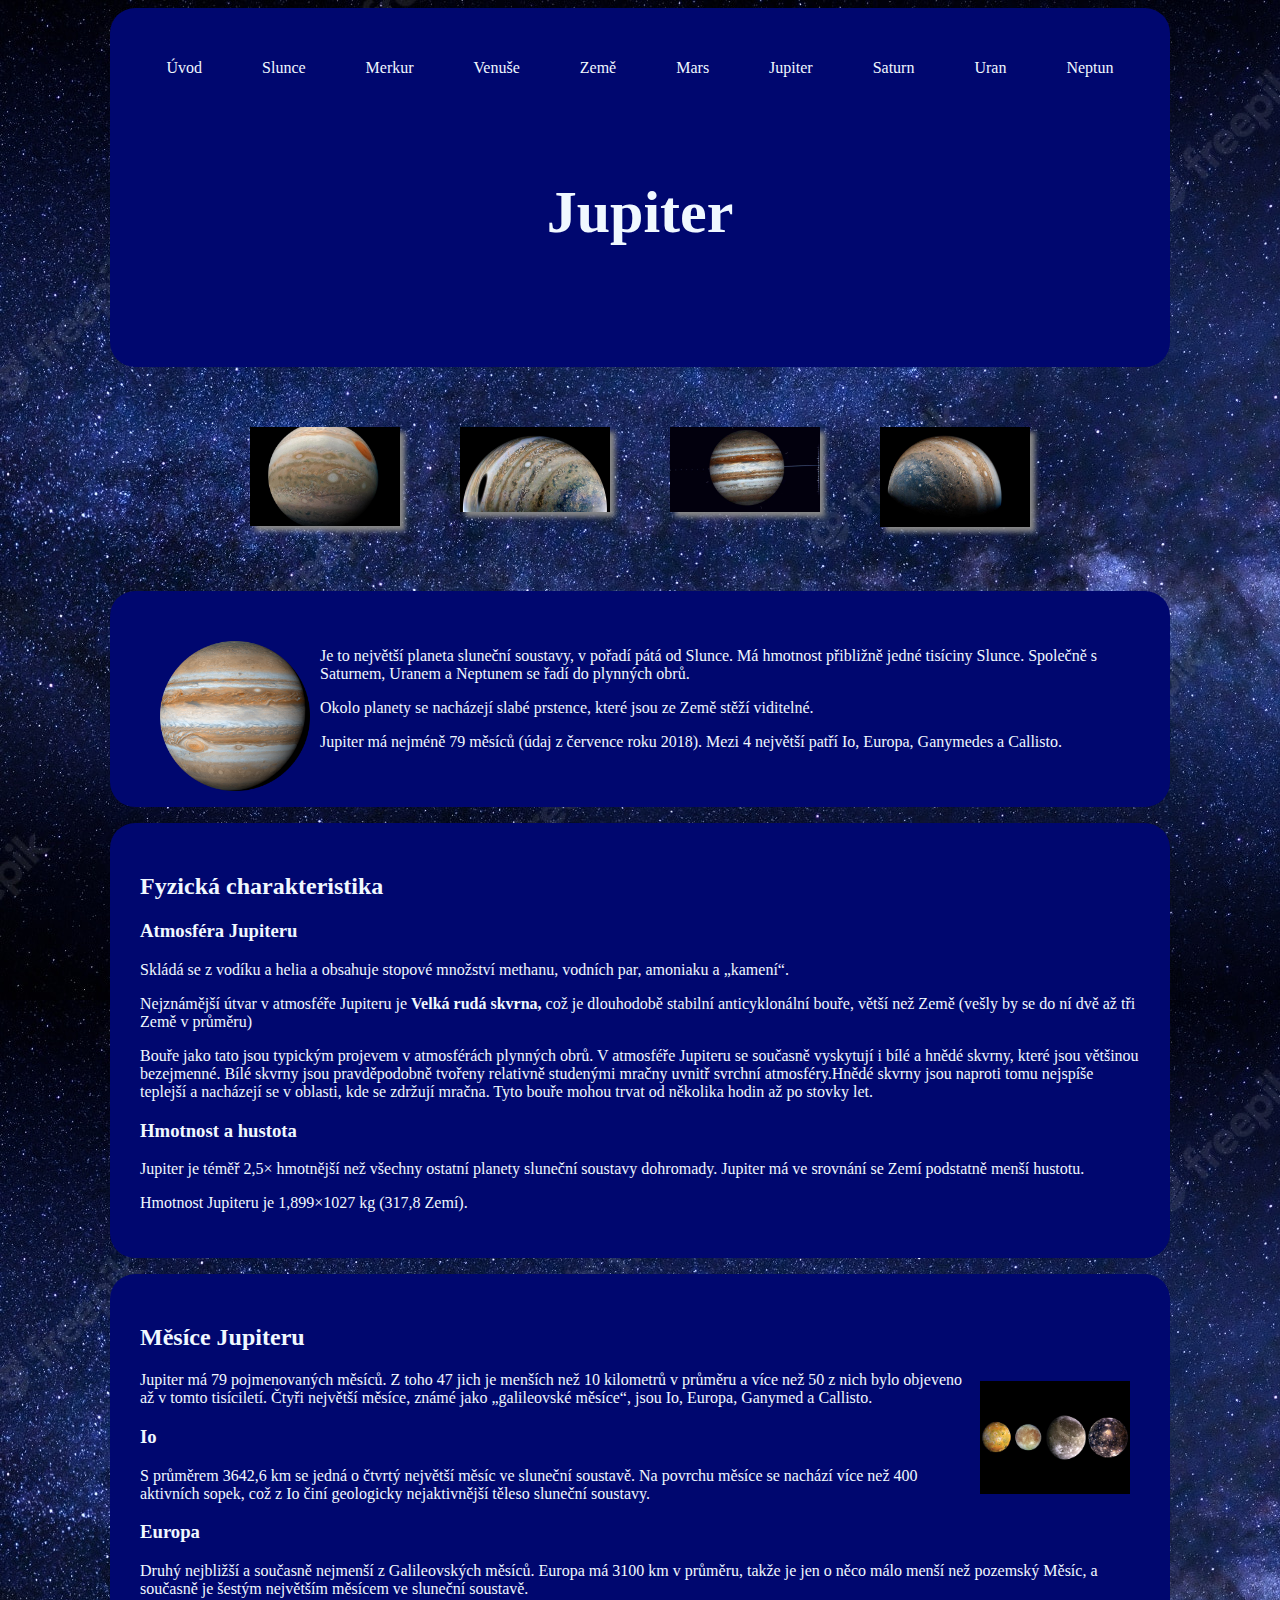
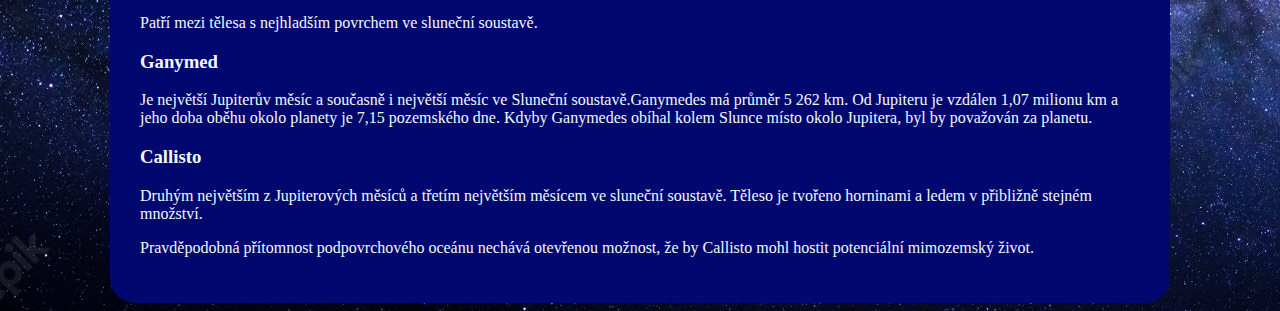
<file: Stránky/Jupiter.html>
<!DOCTYPE html>
<header>
    <nav>
        <ul>
            <li><a href="website.html">Úvod</a></li>
            <li><a href="Slunce.html">Slunce</a></li>
            <li><a href="Merkur.html">Merkur</a></li>
            <li><a href="Venuše.html">Venuše</a></li>
            <li><a href="Země.html">Země</a></li>
            <li><a href="Mars.html">Mars</a></li>
            <li><a href="Jupiter.html">Jupiter</a></li>
            <li><a href="Saturn.html">Saturn</a></li>
            <li><a href="Uran.html">Uran</a></li>
            <li><a href="Neptun.html">Neptun</a></li>
        </ul>
    </nav>
    <div class="title">
        <h1>Jupiter</h1>
        <link rel="stylesheet" href="styly.css">
    </div>
</header>
<div class="fotky">
    <div class="fotografie">
        <a href="images/jupiter1.jpeg" target="_blank"><img src="images/jupiter1.jpeg"></a>
        <a href="images/jupiter2.webp" target="_blank"><img src="images/jupiter2.webp"></a>
        <a href="images/jupiter3.jpeg" target="_blank"><img src="images/jupiter3.jpeg"></a>
        <a href="images/jupiter4.jpeg" target="_blank"><img src="images/jupiter4.jpeg"></a>
    </div>
</div>
<section>
    <link rel="stylesheet" href="styly.css">
    <div class="text">
        <img src="images/jupiter.png">
        <p>Je to největší planeta sluneční soustavy, v pořadí pátá od Slunce. Má hmotnost přibližně jedné tisíciny Slunce. Společně s Saturnem, Uranem a Neptunem se řadí do plynných obrů.</p>
        <p>Okolo planety se nacházejí slabé prstence, které jsou ze Země stěží viditelné.</p>
        <p>Jupiter má nejméně 79 měsíců (údaj z července roku 2018). Mezi 4 největší patří Io, Europa, Ganymedes a Callisto.</p>
    </div>
</section>
    <p></p>
    <p></p>
<section>
    <div class="fyz"></div>
        <h2>Fyzická charakteristika</h2>
            <link rel="stylesheet" href="styly.css">
    </div>
    <div class="text5">
        <h3>Atmosféra Jupiteru</h3>
            <p>Skládá se z vodíku a helia a obsahuje stopové množství methanu, vodních par, amoniaku a „kamení“.</p>
            <p>Nejznámější útvar v atmosféře Jupiteru je <strong>Velká rudá skvrna, </strong> což je dlouhodobě stabilní anticyklonální bouře, větší než Země (vešly by se do ní dvě až tři Země v průměru)</p>
            <p>Bouře jako tato jsou typickým projevem v atmosférách plynných obrů. V atmosféře Jupiteru se současně vyskytují i bílé a hnědé skvrny, které jsou většinou bezejmenné. Bílé skvrny jsou pravděpodobně tvořeny relativně studenými mračny uvnitř svrchní atmosféry.Hnědé skvrny jsou naproti tomu nejspíše teplejší a nacházejí se v oblasti, kde se zdržují mračna. Tyto bouře mohou trvat od několika hodin až po stovky let.</p>
        <h3>Hmotnost a hustota</h3>
            <p>Jupiter je téměř 2,5× hmotnější než všechny ostatní planety sluneční soustavy dohromady. Jupiter má ve srovnání se Zemí podstatně menší hustotu.</p>
            <p>Hmotnost Jupiteru je 1,899×1027 kg (317,8 Zemí).</p>
    </div>
</section>
    <p></p>
    <p></p>
<footer>
    <div class="pov">
        <h2>Měsíce Jupiteru</h2>
            <link rel="stylesheet" href="styly.css">
    </div>
    <div class="text5">
        <img src="images/jupiters_moons.webp">  
            <p>Jupiter má 79 pojmenovaných měsíců. Z toho 47 jich je menších než 10 kilometrů v průměru a více než 50 z nich bylo objeveno až v tomto tisíciletí. Čtyři největší měsíce, známé jako „galileovské měsíce“, jsou Io, Europa, Ganymed a Callisto.</p>
        <h3>Io</h3>
            <p>S průměrem 3642,6 km se jedná o čtvrtý největší měsíc ve sluneční soustavě. Na povrchu měsíce se nachází více než 400 aktivních sopek, což z Io činí geologicky nejaktivnější těleso sluneční soustavy.</p>
        <h3>Europa</h3>
            <p>Druhý nejbližší a současně nejmenší z Galileovských měsíců. Europa má 3100 km v průměru, takže je jen o něco málo menší než pozemský Měsíc, a současně je šestým největším měsícem ve sluneční soustavě.</p>
            <p>Patří mezi tělesa s nejhladším povrchem ve sluneční soustavě.</p>
        <h3>Ganymed</h3>
            <p>Je největší Jupiterův měsíc a současně i největší měsíc ve Sluneční soustavě.Ganymedes má průměr 5 262 km. Od Jupiteru je vzdálen 1,07 milionu km a jeho doba oběhu okolo planety je 7,15 pozemského dne. Kdyby Ganymedes obíhal kolem Slunce místo okolo Jupitera, byl by považován za planetu.</p>
        <h3>Callisto</h3>
            <p>Druhým největším z Jupiterových měsíců a třetím největším měsícem ve sluneční soustavě. Těleso je tvořeno horninami a ledem v přibližně stejném množství.</p>
            <p>Pravděpodobná přítomnost podpovrchového oceánu nechává otevřenou možnost, že by Callisto mohl hostit potenciální mimozemský život.</p>
    </div>
</footer>
</html>
</file>
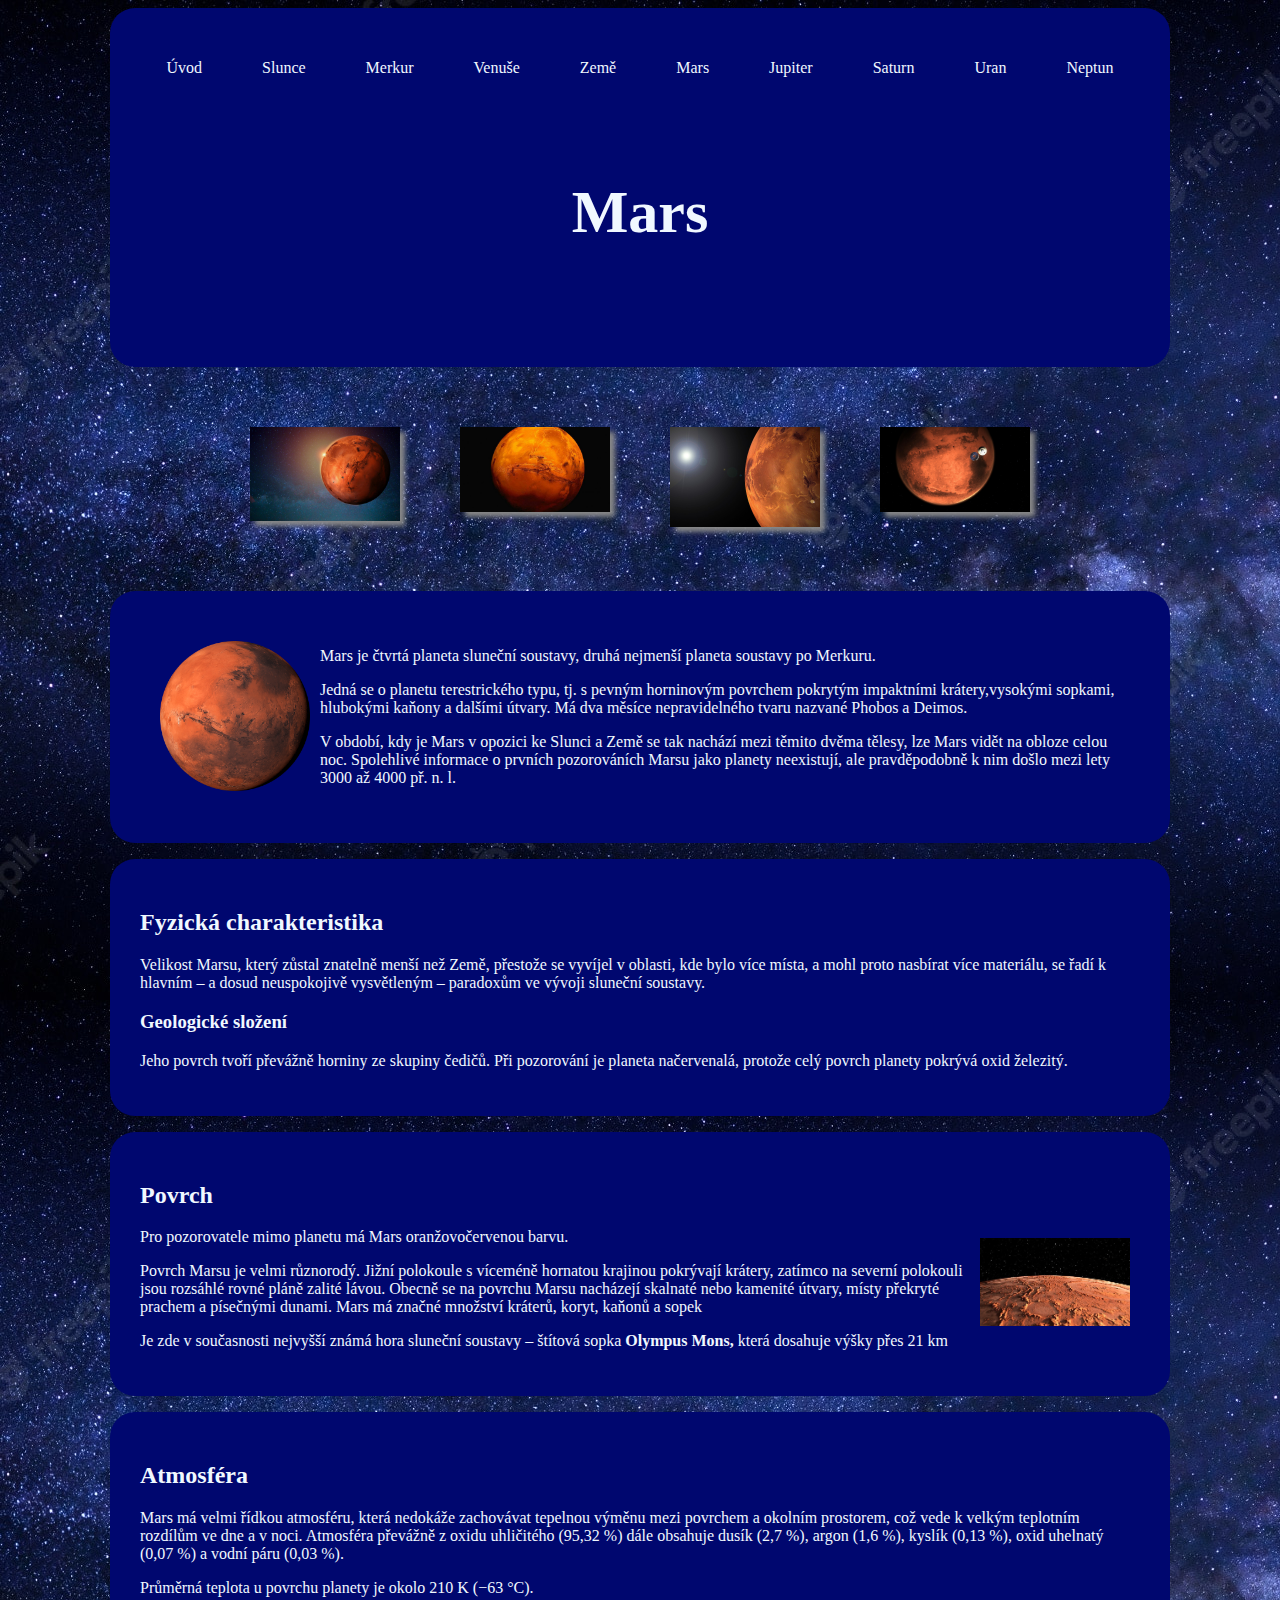
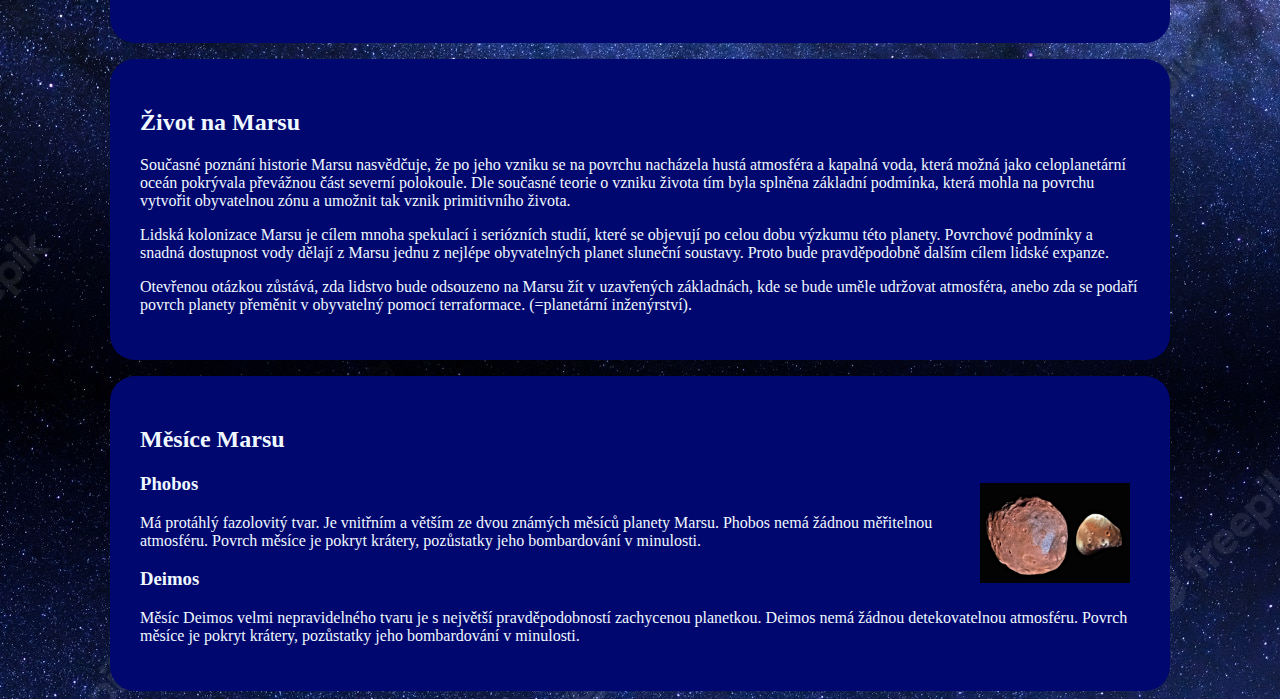
<file: Stránky/Mars.html>
<!DOCTYPE html>
<header>
    <nav>
        <ul>
            <li><a href="website.html">Úvod</a></li>
            <li><a href="Slunce.html">Slunce</a></li>
            <li><a href="Merkur.html">Merkur</a></li>
            <li><a href="Venuše.html">Venuše</a></li>
            <li><a href="Země.html">Země</a></li>
            <li><a href="Mars.html">Mars</a></li>
            <li><a href="Jupiter.html">Jupiter</a></li>
            <li><a href="Saturn.html">Saturn</a></li>
            <li><a href="Uran.html">Uran</a></li>
            <li><a href="Neptun.html">Neptun</a></li>
        </ul>
    </nav>
    <div class="title">
        <h1>Mars</h1>
        <link rel="stylesheet" href="styly.css">
    </div>
</header>
<div class="fotky">
    <div class="fotografie">
        <a href="images/mars1.jpeg" target="_blank"><img src="images/mars1.jpeg"></a>
        <a href="images/mars2.jpeg" target="_blank"><img src="images/mars2.jpeg"></a>
        <a href="images/mars3.jpeg" target="_blank"><img src="images/mars3.jpeg"></a>
        <a href="images/mars4.jpeg" target="_blank"><img src="images/mars4.jpeg"></a>
    </div>
</div>
<section>
    <link rel="stylesheet" href="styly.css">
    <div class="text">
        <img src="images/mars.png">
        <p>Mars je čtvrtá planeta sluneční soustavy, druhá nejmenší planeta soustavy po Merkuru.</p>
        <p>Jedná se o planetu terestrického typu, tj. s pevným horninovým povrchem pokrytým impaktními krátery,vysokými sopkami, hlubokými kaňony a dalšími útvary. Má dva měsíce nepravidelného tvaru nazvané Phobos a Deimos.</p>
        <p>V období, kdy je Mars v opozici ke Slunci a Země se tak nachází mezi těmito dvěma tělesy, lze Mars vidět na obloze celou noc. Spolehlivé informace o prvních pozorováních Marsu jako planety neexistují, ale pravděpodobně k nim došlo mezi lety 3000 až 4000 př. n. l.</p>
    </div>
</section>
    <p></p>
    <p></p>
<section>
    <div class="fyz"></div>
    <h2>Fyzická charakteristika</h2>
        <link rel="stylesheet" href="styly.css">
    </div>
     <div class="text5">
        <p>Velikost Marsu, který zůstal znatelně menší než Země, přestože se vyvíjel v oblasti, kde bylo více místa, a mohl proto nasbírat více materiálu, se řadí k hlavním – a dosud neuspokojivě vysvětleným – paradoxům ve vývoji sluneční soustavy.</p>
    <h3>Geologické složení</h3>
        <p>Jeho povrch tvoří převážně horniny ze skupiny čedičů. Při pozorování je planeta načervenalá, protože celý povrch planety pokrývá oxid železitý.</p>
    </div>
</section>
    <p></p>
    <p></p>
<footer>
    <div class="pov">
        <h2>Povrch</h2>
            <link rel="stylesheet" href="styly.css">
    </div>
    <div class="text5">
        <img src="images/mars_povrch.jpeg">  
        <p>Pro pozorovatele mimo planetu má Mars oranžovočervenou barvu.</p>
        <p>Povrch Marsu je velmi různorodý. Jižní polokoule s víceméně hornatou krajinou pokrývají krátery, zatímco na severní polokouli jsou rozsáhlé rovné pláně zalité lávou. Obecně se na povrchu Marsu nacházejí skalnaté nebo kamenité útvary, místy překryté prachem a písečnými dunami. Mars má značné množství kráterů, koryt, kaňonů a sopek</p>
        <p>Je zde v současnosti nejvyšší známá hora sluneční soustavy – štítová sopka <strong>Olympus Mons,</strong> která dosahuje výšky přes 21 km</p>
     </div>
</footer>
    <p></p>
    <p></p>
<section>
    <div class="fyz"></div>
        <h2>Atmosféra</h2>
            <link rel="stylesheet" href="styly.css">
    </div>
    <div class="text5">
        <p>Mars má velmi řídkou atmosféru, která nedokáže zachovávat tepelnou výměnu mezi povrchem a okolním prostorem, což vede k velkým teplotním rozdílům ve dne a v noci. Atmosféra převážně z oxidu uhličitého (95,32 %) dále obsahuje dusík (2,7 %), argon (1,6 %), kyslík (0,13 %), oxid uhelnatý (0,07 %) a vodní páru (0,03 %).</p>
        <p>Průměrná teplota u povrchu planety je okolo 210 K (−63 °C).</p>
    </div>
</section>
    <p></p>
    <p></p>
<section>
    <div class="fyz"></div>
        <h2>Život na Marsu</h2>
            <link rel="stylesheet" href="styly.css">
    </div>
    <div class="text5">
        <p>Současné poznání historie Marsu nasvědčuje, že po jeho vzniku se na povrchu nacházela hustá atmosféra a kapalná voda, která možná jako celoplanetární oceán pokrývala převážnou část severní polokoule. Dle současné teorie o vzniku života 
                tím byla splněna základní podmínka, která mohla na povrchu vytvořit obyvatelnou zónu a umožnit tak vznik primitivního života.</p>
        <p>Lidská kolonizace Marsu je cílem mnoha spekulací i seriózních studií, které se objevují po celou dobu výzkumu této planety. 
                Povrchové podmínky a snadná dostupnost vody dělají z Marsu jednu z nejlépe obyvatelných planet sluneční soustavy. 
                Proto bude pravděpodobně dalším cílem lidské expanze.</p>
        <p>Otevřenou otázkou zůstává, zda lidstvo bude odsouzeno na Marsu žít v uzavřených základnách, kde se bude uměle udržovat atmosféra, 
                anebo zda se podaří povrch planety přeměnit v obyvatelný pomocí terraformace. (=planetární inženýrství).</p>
    </div>
</section>
    <p></p>
    <p></p>
<footer>
    <div class="pov">
        <h2>Měsíce Marsu</h2>
            <link rel="stylesheet" href="styly.css">
    </div>
    <div class="text5">
        <img src="images/phobos_and_deimos.jpg">  
        <h3>Phobos</h3>
            <p>Má protáhlý fazolovitý tvar. Je vnitřním a větším ze dvou známých měsíců planety Marsu. Phobos nemá žádnou měřitelnou atmosféru. Povrch měsíce je pokryt krátery, pozůstatky jeho bombardování v minulosti.</p>
        <h3>Deimos</h3>
            <p>Měsíc Deimos velmi nepravidelného tvaru je s největší pravděpodobností zachycenou planetkou. Deimos nemá žádnou detekovatelnou atmosféru. Povrch měsíce je pokryt krátery, pozůstatky jeho bombardování v minulosti.</p>
     </div>
</footer>
</html>
</file>
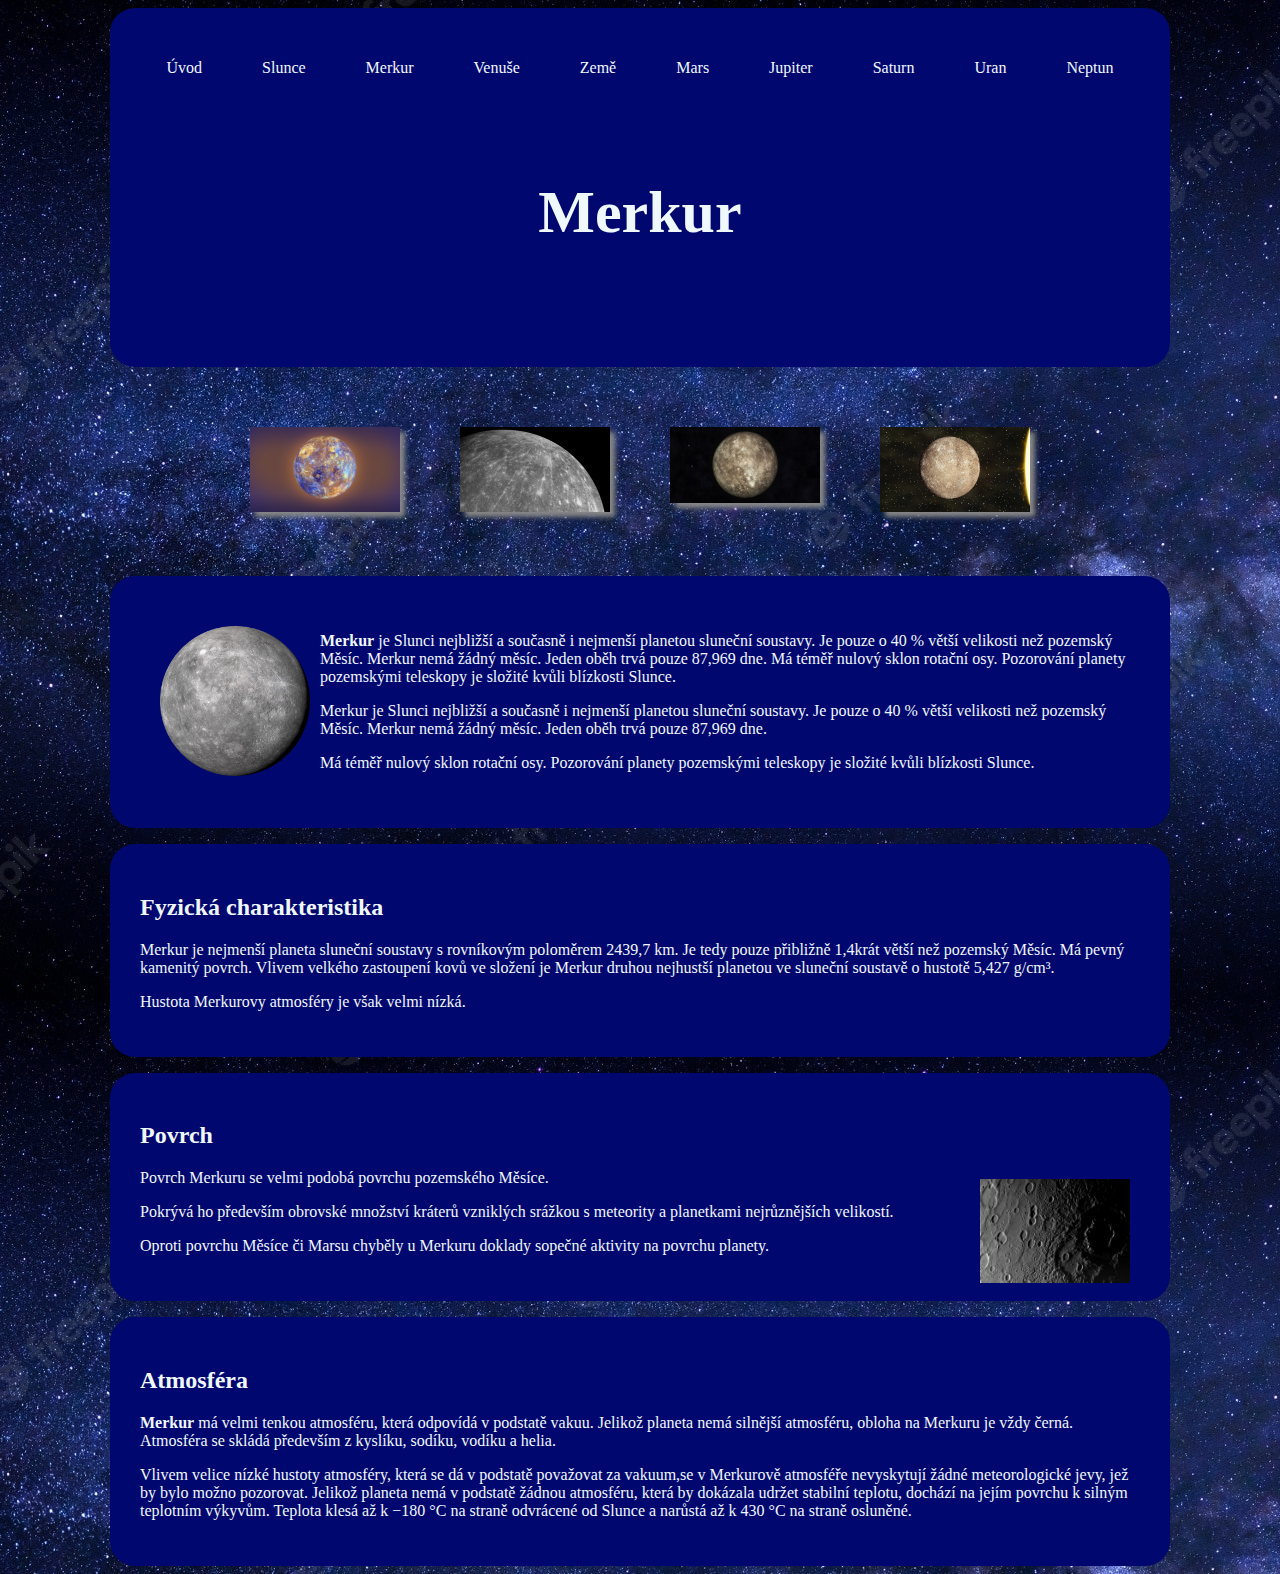
<file: Stránky/Merkur.html>
<!DOCTYPE html>
<header>
    <nav>
        <ul>
            <li><a href="website.html">Úvod</a></li>
            <li><a href="Slunce.html">Slunce</a></li>
            <li><a href="Merkur.html">Merkur</a></li>
            <li><a href="Venuše.html">Venuše</a></li>
            <li><a href="Země.html">Země</a></li>
            <li><a href="Mars.html">Mars</a></li>
            <li><a href="Jupiter.html">Jupiter</a></li>
            <li><a href="Saturn.html">Saturn</a></li>
            <li><a href="Uran.html">Uran</a></li>
            <li><a href="Neptun.html">Neptun</a></li>
        </ul>
    </nav>
    <div class="title">
        <h1>Merkur</h1>
        <link rel="stylesheet" href="styly.css">
    </div>
</header>
<div class="fotky">
        <div class="fotografie">
            <a href="images/mercury1.jpeg" target="_blank"><img src="images/mercury1.jpeg"></a>
            <a href="images/mercury2.jpeg" target="_blank"><img src="images/mercury2.jpeg"></a>
            <a href="images/mercury3.jpeg" target="_blank"><img src="images/mercury3.jpeg"></a>
            <a href="images/mercury4.jpeg" target="_blank"><img src="images/mercury4.jpeg"></a>
        </div>
</div>
<section>
    <link rel="stylesheet" href="styly.css">
<div class="text">
    <img src="images/mercury.png">
    <p><strong>Merkur</strong> je Slunci nejbližší a současně i nejmenší planetou sluneční soustavy. Je pouze o 40 % větší velikosti než pozemský Měsíc. Merkur nemá žádný měsíc. Jeden oběh trvá pouze 87,969 dne. Má téměř nulový sklon rotační osy. Pozorování planety pozemskými teleskopy je složité kvůli blízkosti Slunce.</p>
    <p>Merkur je Slunci nejbližší a současně i nejmenší planetou sluneční soustavy. Je pouze o 40 % větší velikosti než pozemský Měsíc. Merkur nemá žádný měsíc. Jeden oběh trvá pouze 87,969 dne.</p>
    <p>Má téměř nulový sklon rotační osy. Pozorování planety pozemskými teleskopy je složité kvůli blízkosti Slunce.</p>
</div>
</section>
    <p></p>
    <p></p>
<section>
    <div class="fyz"></div>
        <h2>Fyzická charakteristika</h2>
        <link rel="stylesheet" href="styly.css">
    </div>
    <div class="text5">
        <p>Merkur je nejmenší planeta sluneční soustavy s rovníkovým poloměrem 2439,7 km. Je tedy pouze přibližně 1,4krát větší než pozemský Měsíc. Má pevný kamenitý povrch. Vlivem velkého zastoupení kovů ve složení je Merkur druhou nejhustší planetou ve sluneční soustavě o hustotě 5,427 g/cm³.</p>
        <p>Hustota Merkurovy atmosféry je však velmi nízká.</p>
    </div>
</section>
<p></p>
<p></p>
<footer>
    <div class="pov">
    <h2>Povrch</h2>
        <link rel="stylesheet" href="styly.css">
    </div>
    <div class="text5">
        <img src="images/povrch_merkuru.jpeg">  
            <p>Povrch Merkuru se velmi podobá povrchu pozemského Měsíce.</p>
            <p>Pokrývá ho především obrovské množství kráterů vzniklých srážkou s meteority a planetkami nejrůznějších velikostí.</p>
            <p>Oproti povrchu Měsíce či Marsu chyběly u Merkuru doklady sopečné aktivity na povrchu planety.</p>
    </div>
</footer>
    <p></p>
    <p></p>
<footer>
    <div class="atm">
        <h2>Atmosféra</h2>
        <link rel="stylesheet" href="styly.css">
    </div>
    <div class="text3">
        <p><strong>Merkur</strong> má velmi tenkou atmosféru, která odpovídá v podstatě vakuu. Jelikož planeta nemá silnější atmosféru, obloha na Merkuru je vždy černá. Atmosféra se skládá především z kyslíku, sodíku, vodíku a helia.</p>
        <p>Vlivem velice nízké hustoty atmosféry, která se dá v podstatě považovat za vakuum,se v Merkurově atmosféře nevyskytují žádné meteorologické jevy, jež by bylo možno pozorovat. Jelikož planeta nemá v podstatě žádnou atmosféru, která by dokázala udržet stabilní teplotu, dochází na jejím povrchu k silným teplotním výkyvům. Teplota klesá až k −180 °C na straně odvrácené od Slunce a narůstá až k 430 °C na straně osluněné.</p>
    </div>
</footer>
</html>
</file>
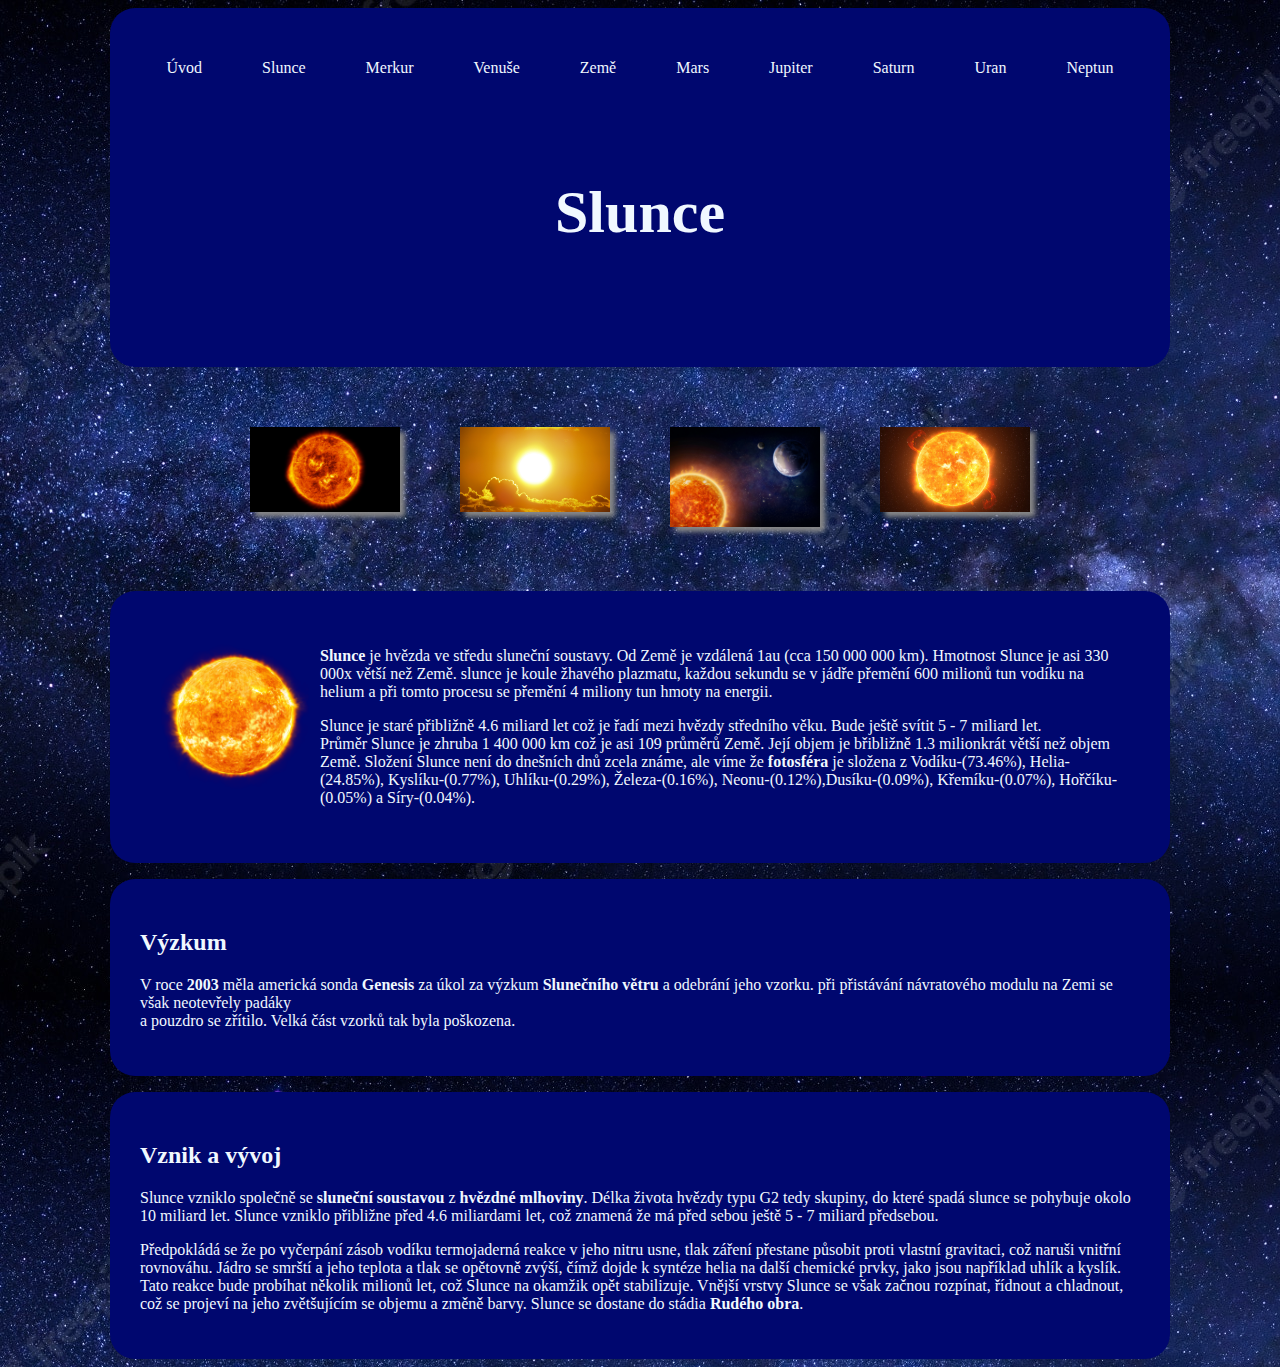
<file: Stránky/Slunce.html>
<!DOCTYPE html>
<header>
    <nav>
        <ul>
            <li><a href="website.html">Úvod</a></li>
            <li><a href="Slunce.html">Slunce</a></li>
            <li><a href="Merkur.html">Merkur</a></li>
            <li><a href="Venuše.html">Venuše</a></li>
            <li><a href="Země.html">Země</a></li>
            <li><a href="Mars.html">Mars</a></li>
            <li><a href="Jupiter.html">Jupiter</a></li>
            <li><a href="Saturn.html">Saturn</a></li>
            <li><a href="Uran.html">Uran</a></li>
            <li><a href="Neptun.html">Neptun</a></li>
        </ul>
    </nav>
    <div class="title">
        <h1>Slunce</h1>
        <link rel="stylesheet" href="styly.css">
</header>
<div class="fotky">
    <div class="fotografie">
        <a href="images/sun1.jpeg" target="_blank"><img src="images/sun1.jpeg"></a>
        <a href="images/sun2.jpeg" target="_blank"><img src="images/sun2.jpeg"></a>
        <a href="images/sun3.jpeg" target="_blank"><img src="images/sun3.jpeg"></a>
        <a href="images/sun4.webp" target="_blank"><img src="images/sun4.webp"></a>
    </div>
</div>
<section>
    <link rel="stylesheet" href="styly.css">
<div class="text">
    <img src="images/sun.png">
    <p><strong>Slunce</strong> je hvězda ve středu sluneční soustavy. Od Země je vzdálená 1au (cca 150 000 000 km). Hmotnost Slunce je asi 330 000x větší než Země. slunce je koule žhavého plazmatu,
        každou sekundu se v jádře přemění 600 milionů tun vodíku na helium a při tomto procesu se přemění 4 miliony tun hmoty na energii.</p>
    <p>Slunce je staré přibližně 4.6 miliard let což je řadí mezi hvězdy středního věku. Bude ještě svítit 5 - 7 miliard let. </br>
        Průměr Slunce je zhruba 1 400 000 km což je asi 109 průměrů Země. Její objem je břibližně 1.3 milionkrát větší než objem Země. Složení Slunce není do dnešních dnů zcela známe, ale víme že <strong>fotosféra</strong> je složena z
        Vodíku-(73.46%), Helia-(24.85%), Kyslíku-(0.77%), Uhlíku-(0.29%), Železa-(0.16%), Neonu-(0.12%),Dusíku-(0.09%), Křemíku-(0.07%), Hořčíku-(0.05%) a Síry-(0.04%).</p> 
</div>
</section>
    <p></p>
    <p></p>
<section>
    <div class="fyz"></div>
        <h2>Výzkum</h2>
        <link rel="stylesheet" href="styly.css">
    </div>
    <div class="text5">
        <p>V roce <strong>2003</strong> měla americká sonda <strong>Genesis</strong> za úkol za výzkum <strong>Slunečního větru</strong> a odebrání jeho vzorku. při přistávání návratového modulu na Zemi se však neotevřely padáky </br> a pouzdro se zřítilo.
            Velká část vzorků tak byla poškozena.</p>
    </div>
</section>
    <p></p>
    <p></p>
<section>
    <div class="fyz"></div>
        <h2>Vznik a vývoj</h2>
        <link rel="stylesheet" href="styly.css">
    </div>
    <div class="text5">
        <p>Slunce vzniklo společně se <strong>sluneční soustavou</strong> z <strong>hvězdné mlhoviny</strong>. Délka života hvězdy typu G2 tedy skupiny, do které spadá slunce se pohybuje okolo 10 miliard let. Slunce vzniklo přibližne před 4.6 miliardami let, což znamená že má před sebou ještě 5 - 7 miliard předsebou.</p>
        <p>Předpokládá se že po vyčerpání zásob vodíku termojaderná reakce v jeho nitru usne, tlak záření přestane působit proti vlastní gravitaci, což naruši vnitřní rovnováhu. Jádro se smrští a jeho teplota a tlak se opětovně zvýší, čímž dojde k syntéze helia na další chemické prvky, jako jsou například uhlík a kyslík.
            Tato reakce bude probíhat několik milionů let, což Slunce na okamžik opět stabilizuje. Vnější vrstvy Slunce se však začnou rozpínat, řídnout a chladnout, což se projeví na jeho zvětšujícím se objemu a změně barvy. Slunce se dostane do stádia <strong>Rudého obra</strong>.</p> </p>
    </div>
</section>
</html>
</file>
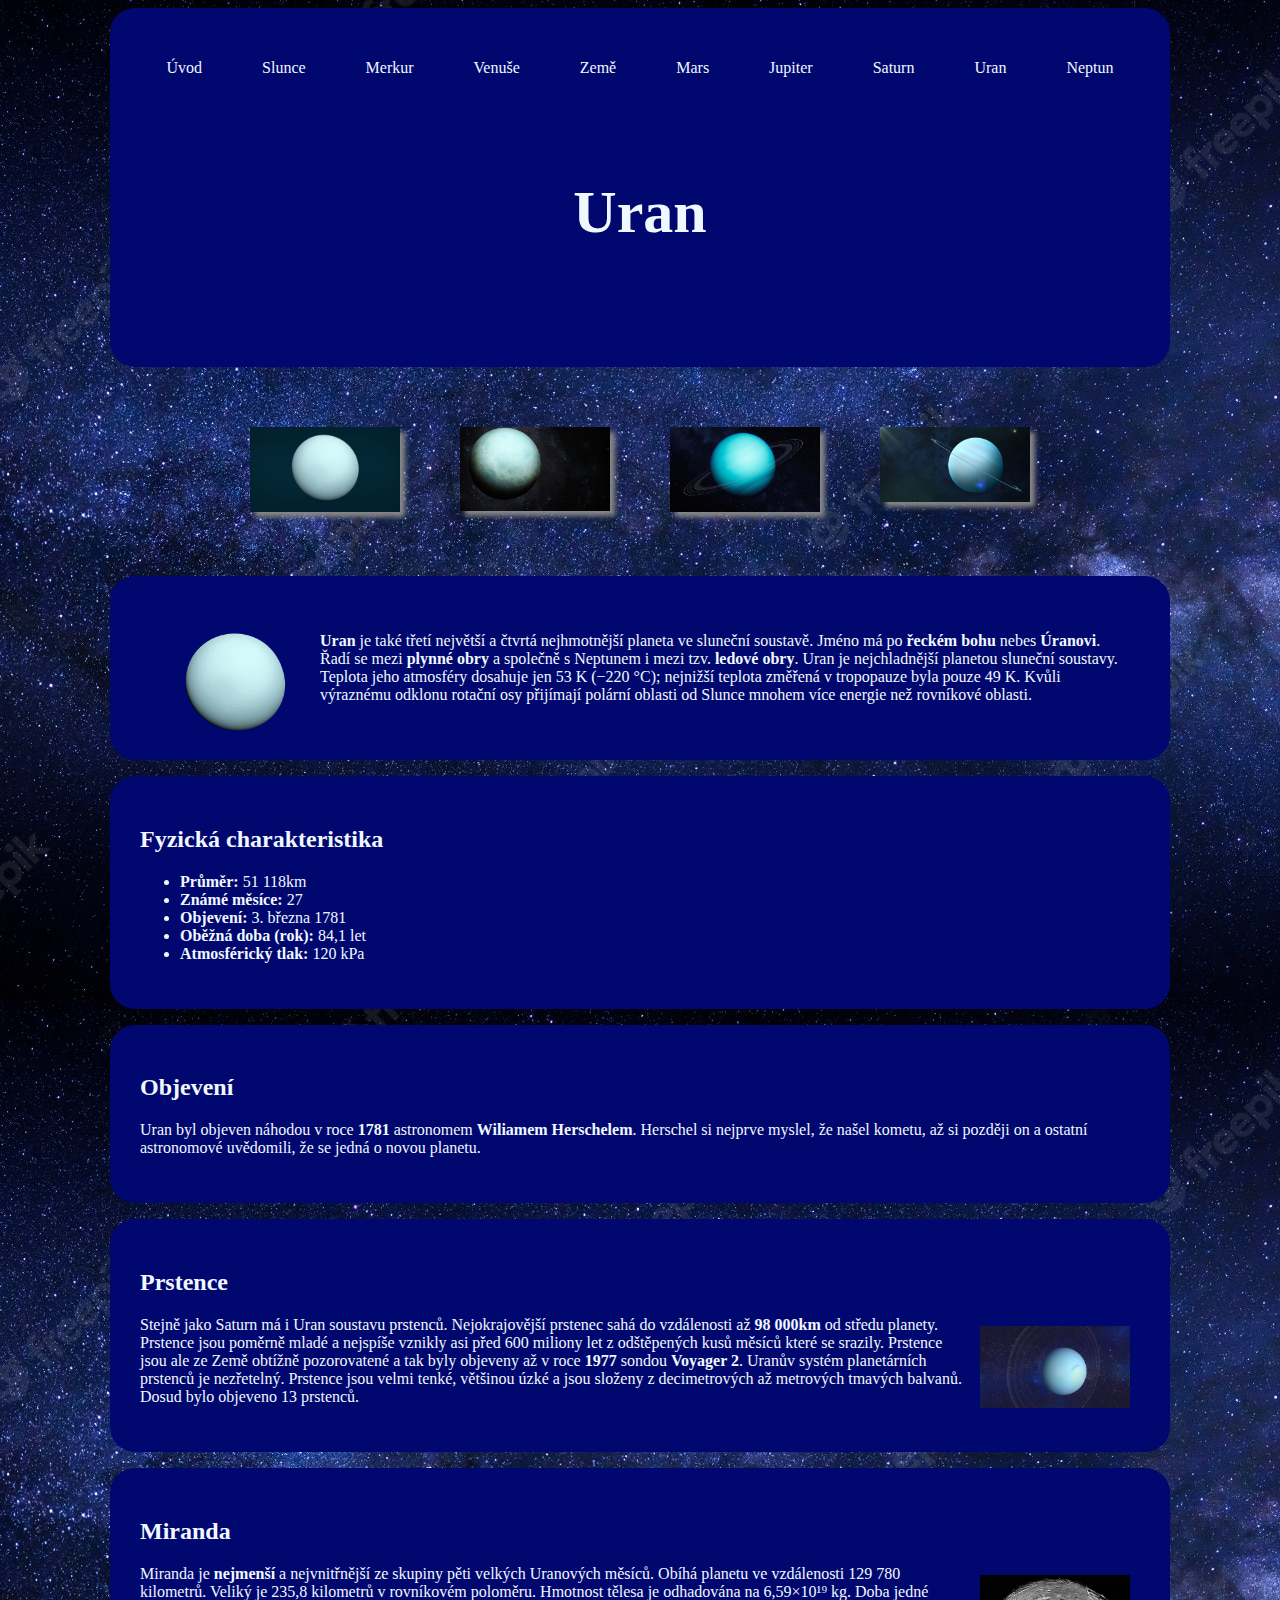
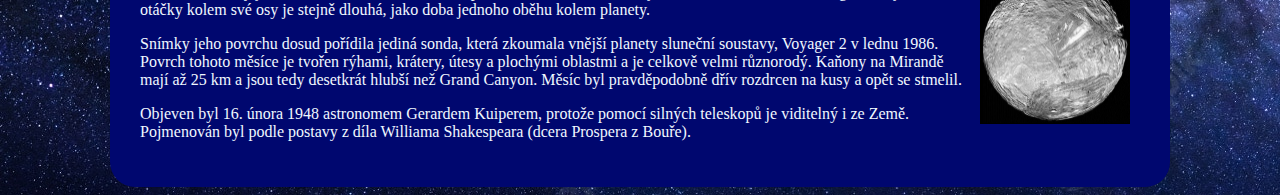
<file: Stránky/Uran.html>
<!DOCTYPE html>
<header>
    <nav>
        <ul>
            <li><a href="website.html">Úvod</a></li>
            <li><a href="Slunce.html">Slunce</a></li>
            <li><a href="Merkur.html">Merkur</a></li>
            <li><a href="Venuše.html">Venuše</a></li>
            <li><a href="Země.html">Země</a></li>
            <li><a href="Mars.html">Mars</a></li>
            <li><a href="Jupiter.html">Jupiter</a></li>
            <li><a href="Saturn.html">Saturn</a></li>
            <li><a href="Uran.html">Uran</a></li>
            <li><a href="Neptun.html">Neptun</a></li>
        </ul>
    </nav>
    <div class="title">
        <h1>Uran</h1>
        <link rel="stylesheet" href="styly.css">
    </div>
</header>
<div class="fotky">
    <div class="fotografie">
        <a href="images/uran1.jpeg" target="_blank"><img src="images/uran1.jpeg"></a>
        <a href="images/uran2.jpeg" target="_blank"><img src="images/uran2.jpeg"></a>
        <a href="images/uran3.jpeg" target="_blank"><img src="images/uran3.jpeg"></a>
        <a href="images/uran4.webp" target="_blank"><img src="images/uran4.webp"></a>
    </div>
</div>
<section>
    <link rel="stylesheet" href="styly.css">
    <div class="text">
        <img src="images/uranus.png">
            <p><strong>Uran</strong> je také třetí největší a čtvrtá nejhmotnější planeta ve sluneční soustavě. Jméno má po <strong>řeckém bohu</strong> nebes <strong>Úranovi</strong>. Řadí se mezi <strong>plynné obry</strong> a společně s Neptunem i mezi tzv. <strong>ledové obry</strong>. Uran je nejchladnější planetou sluneční soustavy. Teplota jeho atmosféry dosahuje jen 53 K (−220 °C); nejnižší teplota změřená v tropopauze byla pouze 49 K. Kvůli výraznému odklonu rotační osy přijímají polární oblasti od Slunce mnohem více energie než rovníkové oblasti.</p>
    </div>
</section>
    <p></p>
    <p></p>
<section>
    <div class="fyz"></div>
        <h2>Fyzická charakteristika</h2>
            <link rel="stylesheet" href="styly.css">
    </div>
    <div class="text5">
        <ul>
            <li><strong>Průměr:</strong> 51 118km</li>
            <li><strong>Známé měsíce:</strong> 27</li>
            <li><strong>Objevení:</strong> 3. března 1781</li>
            <li><strong>Oběžná doba (rok):</strong> 84,1 let</li>
            <li><strong>Atmosférický tlak:</strong> 120 kPa</li>
        </ul>
    </div>
</section>
    <p></p>
    <p></p>
<section>
    <div class="fyz"></div>
        <h2>Objevení</h2>
            <link rel="stylesheet" href="styly.css">
    </div>
    <div class="text5">
        <p>Uran byl objeven náhodou v roce <strong>1781</strong> astronomem <strong>Wiliamem Herschelem</strong>. Herschel si nejprve myslel, že našel kometu, až si později on a ostatní astronomové uvědomili, že se jedná o novou planetu.</p>
    </div>
</section>
    <p></p>
    <p></p>
<footer>
    <div class="pov">
        <h2>Prstence</h2>
            <link rel="stylesheet" href="styly.css">
    </div>
    <div class="text5">
        <img src="images/prstence_uranu.jpeg">  
            <p>Stejně jako Saturn má i Uran soustavu prstenců. Nejokrajovější prstenec sahá do vzdálenosti až <strong>98 000km</strong> od středu planety. Prstence jsou poměrně mladé a nejspíše vznikly asi před 600 miliony let z odštěpených kusů měsíců které se srazily. Prstence jsou ale ze Země obtížně pozorovatené a  tak byly objeveny až v roce <strong>1977</strong> sondou <strong>Voyager 2</strong>. Uranův systém planetárních prstenců je nezřetelný. Prstence jsou velmi tenké, většinou úzké a jsou složeny z decimetrových až metrových tmavých balvanů. Dosud bylo objeveno 13 prstenců.</p> 
    </div>
</footer>
<p></p>
<p></p>
<footer>
    <div class="pov">
        <h2>Miranda</h2>
            <link rel="stylesheet" href="styly.css">
    </div>
    <div class="text5">
        <img src="images/miranda.jpeg">  
            <p>Miranda je <strong>nejmenší</strong> a nejvnitřnější ze skupiny pěti velkých Uranových měsíců. Obíhá planetu ve vzdálenosti 129 780 kilometrů. Veliký je 235,8 kilometrů v rovníkovém poloměru. Hmotnost tělesa je odhadována na 6,59×10¹⁹ kg. Doba jedné otáčky kolem své osy je stejně dlouhá, jako doba jednoho oběhu kolem planety.</p>
            <p>Snímky jeho povrchu dosud pořídila jediná sonda, která zkoumala vnější planety sluneční soustavy, Voyager 2 v lednu 1986. Povrch tohoto měsíce je tvořen rýhami, krátery, útesy a plochými oblastmi a je celkově velmi různorodý. Kaňony na Mirandě mají až 25 km a jsou tedy desetkrát hlubší než Grand Canyon. Měsíc byl pravděpodobně dřív rozdrcen na kusy a opět se stmelil.</p>
            <p>Objeven byl 16. února 1948 astronomem Gerardem Kuiperem, protože pomocí silných teleskopů je viditelný i ze Země. Pojmenován byl podle postavy z díla Williama Shakespeara (dcera Prospera z Bouře).</p>
    </div>
</footer>
</html>
</file>
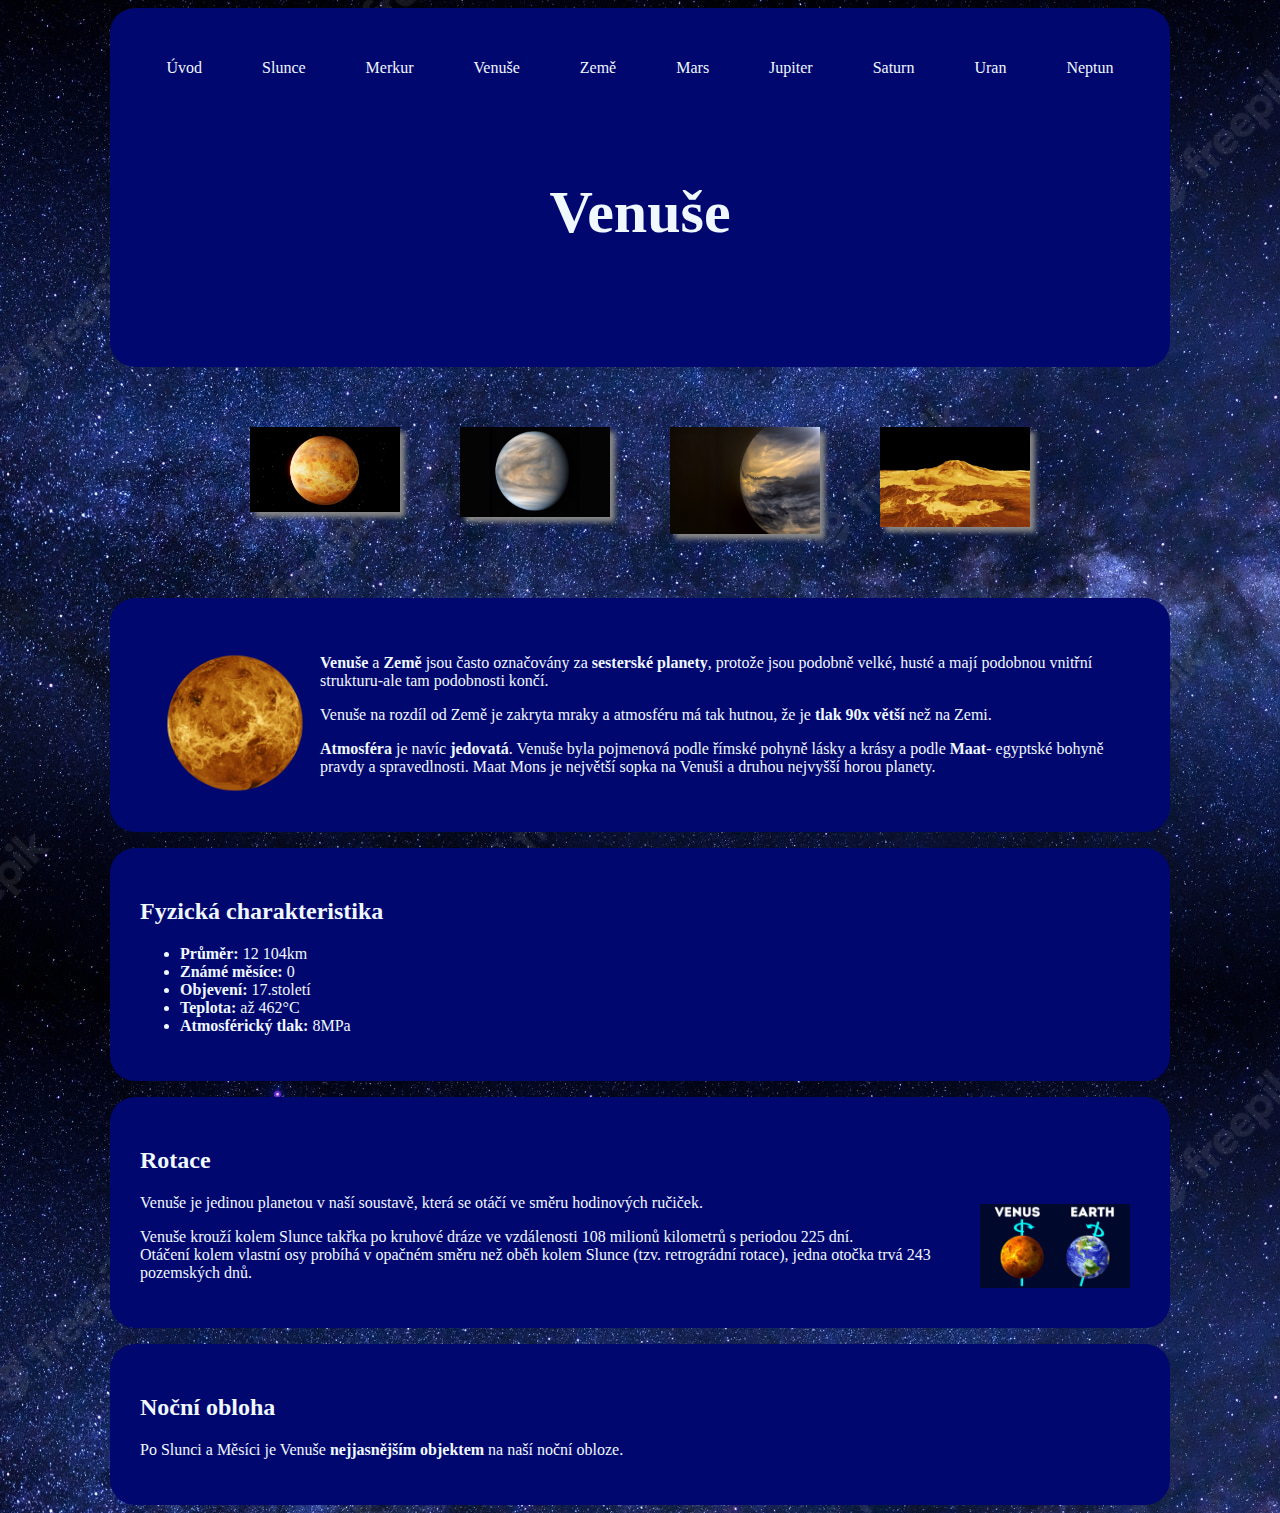
<file: Stránky/Venuše.html>
<!DOCTYPE html>
<header>
    <nav>
        <ul>
            <li><a href="website.html">Úvod</a></li>
            <li><a href="Slunce.html">Slunce</a></li>
            <li><a href="Merkur.html">Merkur</a></li>
            <li><a href="Venuše.html">Venuše</a></li>
            <li><a href="Země.html">Země</a></li>
            <li><a href="Mars.html">Mars</a></li>
            <li><a href="Jupiter.html">Jupiter</a></li>
            <li><a href="Saturn.html">Saturn</a></li>
            <li><a href="Uran.html">Uran</a></li>
            <li><a href="Neptun.html">Neptun</a></li>
        </ul>
    </nav>
    <div class="title">
        <h1>Venuše</h1>
        <link rel="stylesheet" href="styly.css">
    </div>
</header>
<div class="fotky">
    <div class="fotografie">
        <a href="images/venus1.jpeg" target="_blank"><img src="images/venus1.jpeg"></a>
        <a href="images/venus2.jpeg" target="_blank"><img src="images/venus2.jpeg"></a>
        <a href="images/venus3.jpeg" target="_blank"><img src="images/venus3.jpeg"></a>
        <a href="images/venus4.webp" target="_blank"><img src="images/venus4.webp"></a>
    </div>
</div>
<section>
    <link rel="stylesheet" href="styly.css">
<div class="text">
    <img src="images/Venus_globe_-_transparent_background.png">
    <p><strong>Venuše</strong> a <strong>Země</strong> jsou často označovány za <strong>sesterské planety</strong>, protože jsou podobně velké, husté a mají podobnou vnitřní strukturu-ale tam podobnosti končí. </p>
    <p>Venuše na rozdíl od Země je zakryta mraky a atmosféru má tak hutnou, že je <strong>tlak 90x větší</strong> než na Zemi.</p>
    <p><strong>Atmosféra</strong> je navíc <strong>jedovatá</strong>. Venuše byla pojmenová podle římské pohyně lásky a krásy a podle <strong>Maat</strong>- egyptské bohyně pravdy a spravedlnosti. Maat Mons je největší sopka na Venuši a druhou nejvyšší horou planety.</p>
</div>
</section>
    <p></p>
    <p></p>
<section>
    <div class="fyz"></div>
        <h2>Fyzická charakteristika</h2>
        <link rel="stylesheet" href="styly.css">
    </div>
    <div class="text5">
        <ul>
            <li><strong>Průměr:</strong> 12 104km</li>
            <li><strong>Známé měsíce:</strong> 0</li>
            <li><strong>Objevení:</strong> 17.století</li>
            <li><strong>Teplota:</strong> až 462°C</li>
            <li><strong>Atmosférický tlak:</strong> 8MPa</li>
        </ul>
        </div>
</section>
    <p></p>
    <p></p>
<footer>
    <div class="pov">
    <h2>Rotace</h2>
        <link rel="stylesheet" href="styly.css">
    </div>
    <div class="text5">
        <img src="images/venus_rotation.jpeg">  
                <p>Venuše je jedinou planetou v naší soustavě, která se otáčí ve směru hodinových ručiček.</p>
                <p>Venuše krouží kolem Slunce takřka po kruhové dráze ve vzdálenosti 108 milionů kilometrů s periodou 225 dní.</br>Otáčení kolem vlastní osy probíhá v opačném směru než oběh kolem Slunce (tzv. retrográdní rotace), jedna otočka trvá 243 pozemských dnů.</p>
        </div>
</footer>
    <p></p>
    <p></p>
<footer>
    <div class="atm">
        <h2>Noční obloha</h2>
        <link rel="stylesheet" href="styly.css">
    </div>
    <div class="text3">
        <p>Po Slunci a Měsíci je Venuše <strong>nejjasnějším objektem</strong> na naší noční obloze.</p>
    </div>
</footer>
</html>
</file>
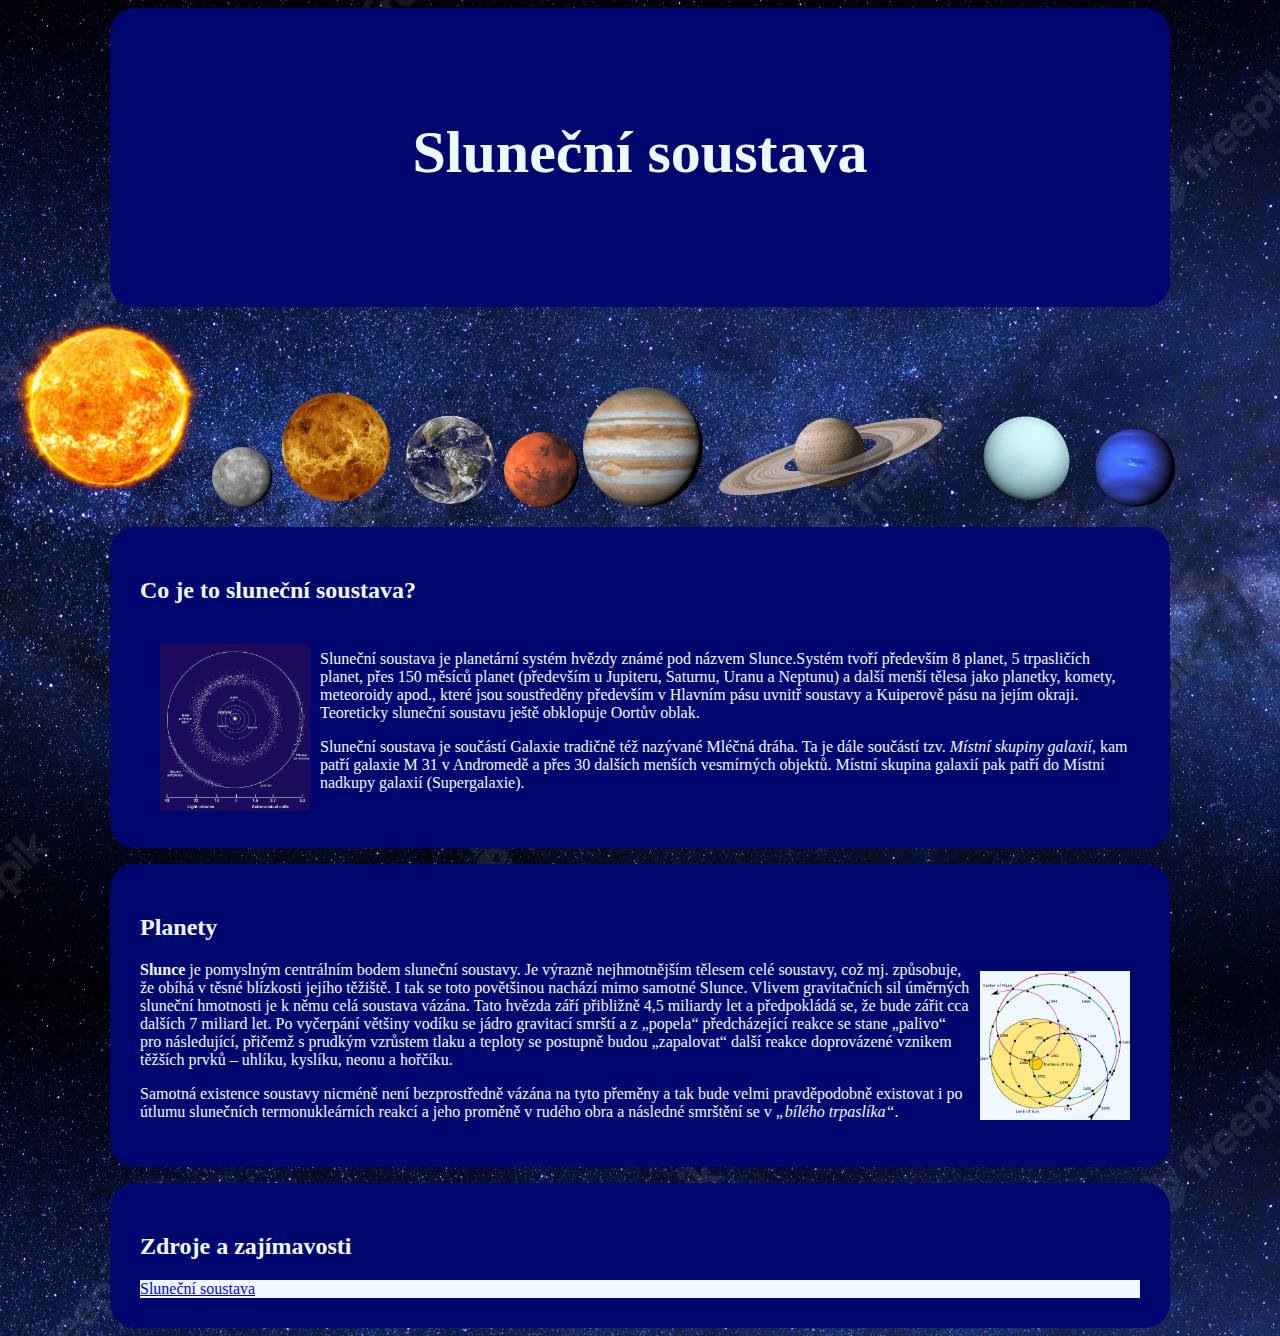
<file: Stránky/website.html>
<!DOCTYPE html>
<html>
    <header>
        <div class="title">
        <h1>Sluneční soustava</h1>
        <link rel="stylesheet" href="styly.css">
        </div>
    </header>
    <main>
        <div class="planets">
            <a class="pl" href="Slunce.html">
                <img class="obr" src="images/sun.png" width="200px">
            </a>
            <a class="pl" href="Merkur.html">
                <img class="obr" src="images/mercury.png" width="60px">
            </a>
            <a class="pl" href="Venuše.html">
                <img class="obr" src="images/Venus_globe_-_transparent_background.png" width="120px">
            </a>
            <a class="pl" href="Země.html">
                <img class="obr" src="images/earth.png" width="100px">
            </a>
            <a class="pl" href="Mars.html">
                <img class="obr" src="images/mars.png" width="75px">
            </a>
            <a class="pl" href="Jupiter.html">
                <img class="obr" src="images/jupiter.png" width="120px">
            </a>
            <a class="pl" href="Saturn.html">
                <img class="obr" src="images/saturn-4314403_960_720.webp" width="250px">
            </a>
            <a class="pl" href="Uran.html">
                <img class="obr" src="images/uranus.png" width="130px">
            </a>
            <a class="pl" href="Neptun.html">
                <img class="obr" src="images/Neptune_cutout.png" width="80px">
            </a>
            <link rel="stylesheet" href="styly.css">
        </div>
    </main>
    <p></p>
    <p></p>
    <section>
        <div class="title2">
            <h2>Co je to sluneční soustava?</h2>
            <link rel="stylesheet" href="styly.css">
        </div>
        <div class="text">
            <img src="images/1024px-Asteroid_Belt.jpeg">
            <p> Sluneční soustava je planetární systém hvězdy známé pod názvem Slunce.Systém tvoří především 8 planet, 5 trpasličích planet, přes 150 měsíců planet (především u Jupiteru, Saturnu, Uranu a Neptunu) a další menší tělesa jako planetky, komety, meteoroidy apod., které jsou soustředěny především v Hlavním pásu uvnitř soustavy a Kuiperově pásu na jejím okraji. Teoreticky sluneční soustavu ještě obklopuje Oortův oblak.</p>
            <p>Sluneční soustava je součástí Galaxie tradičně též nazývané Mléčná dráha. Ta je dále součástí tzv. <em>Místní skupiny galaxií</em>, kam patří galaxie M 31 v Andromedě a přes 30 dalších menších vesmírných objektů. Místní skupina galaxií pak patří do Místní nadkupy galaxií (Supergalaxie).</p>
        </div>
    </section>
        <p></p>
        <p></p>
    <footer>
        <div class="title3">
            <h2>Planety</h2>
            <link rel="stylesheet" href="styly.css">
        </div>
        <div class="text2">
        <img src="images/Solar_system_barycenter.svg.png">
        <p><strong>Slunce</strong> je pomyslným centrálním bodem sluneční soustavy. Je výrazně nejhmotnějším tělesem celé soustavy, což mj. způsobuje, že obíhá v těsné blízkosti jejího těžiště. I tak se toto povětšinou nachází mimo samotné Slunce. Vlivem gravitačních sil úměrných sluneční hmotnosti je k němu celá soustava vázána. Tato hvězda září přibližně 4,5 miliardy let a předpokládá se, že bude zářit cca dalších 7 miliard let. Po vyčerpání většiny vodíku se jádro gravitací smrští a z „popela“ předcházející reakce se stane „palivo“ pro následující, přičemž s prudkým vzrůstem tlaku a teploty se postupně budou „zapalovat“ další reakce doprovázené vznikem těžších prvků – uhlíku, kyslíku, neonu a hořčíku.</p>
        <p>Samotná existence soustavy nicméně není bezprostředně vázána na tyto přeměny a tak bude velmi pravděpodobně existovat i po útlumu slunečních termonukleárních reakcí a jeho proměně v rudého obra a následné smrštění se v <em>„bílého trpaslíka“</em>.</p>
    </div>
</footer>
<p></p>
<p></p>
<section>
    <div class="fyz"></div>
        <h2>Zdroje a zajímavosti</h2>
        <link rel="stylesheet" href="styly.css">
    </div>
    <div class="text7">
        <a href="https://cs.wikipedia.org/wiki/Slune%C4%8Dn%C3%AD_soustava">Sluneční soustava</a>
    </div>
</section>
</html>
</file>
<file: Stránky/styly.css>
body {
    background: url(images/milky-way-galaxy-with-stars-space-dust-universe_33900-3.jpeg);
}
.text {
    padding: 10px;
}
.title {
    text-align: center;
    color: aliceblue;
    font-size: 30px;
    padding: 40px 40px 50px 40px;
}
.obr:hover {
    transform: scale(1.1);
}
section, footer {
    width: 1000px;
    margin: auto;
    line-height: 1,5;
    background-color: #00076f;
    color: aliceblue;
    padding: 30px 30px 30px 30px;
    border-radius: 25px
}
header {
    width: 1000px;
    margin: auto;
    line-height: 1,5;
    background-color: #00076f;
    color: aliceblue;
    padding: 30px 30px 30px 30px;
    border-radius: 25px
}
.text2 img {
    float: right;
    margin: 10px;
    width: 150px;
    background-color: aliceblue;
}
.text img {
    float: left;
    margin: 10px;
    width: 150px;
}
nav {
    background-color: #00076f;
}
nav ul {
    padding: 0;
    list-style-type: none;
    display: flex;
    justify-content: center;
}
nav a {
    text-decoration: none;
    display: block;
    padding: 5px 30px;
    color: aliceblue;
}
nav a:hover {
    background-color: black;
}
.Merkur img{
    float: right;
    margin: 10px;
    width: 150px;
}
.text5 img {
    float: right;
    margin: 10px;
    width: 150px;
}
.fotografie,.fotografie_popisky {
    display: flex;
    justify-content: center;
}
.fotografie_popisky {
    text-align: center;
    width: 150px;
    margin: 10px;
}
.fotografie img {
    box-shadow: 5px 5px 5px 0px #888888;
}
.fotografie a:hover {
    transform: scale(1.2);
}
.fotky img {
    width: 150px;
    margin: 30px;
}
.fotky {
    width: 1000px;
    margin: auto;
    line-height: 1,5;

    color: aliceblue;
    padding: 30px 30px 30px 30px;
    border-radius: 25px
}
.Merkur {
    width: 1000px;
    margin: auto;
    line-height: 1,5;
    background-color: #00076f;
    color: aliceblue;
    padding: 30px 30px 30px 30px;
}
.Merkur img {
    float: right;
    margin: auto;
    width: 150px;
}
.Chark {
    width: 1000px;
    margin: auto;
    line-height: 1,5;
    background-color: #00076f;
    color: aliceblue;
    padding: 30px 30px 30px 30px;
}
.Povrch {
    width: 1000px;
    margin: auto;
    line-height: 1,5;
    background-color: #00076f;
    color: aliceblue;
    padding: 30px 30px 30px 30px;
}
.pov img {
    float: right;
    margin: auto;
    width: 200px;
}
.text3 img {
    float: right;
    margin: 10px;
    width: 150px;

}
section img {
    float: right;
    margin: auto;
    width: 200px;
}
.text7 {
    background-color: aliceblue;
}
</file>
